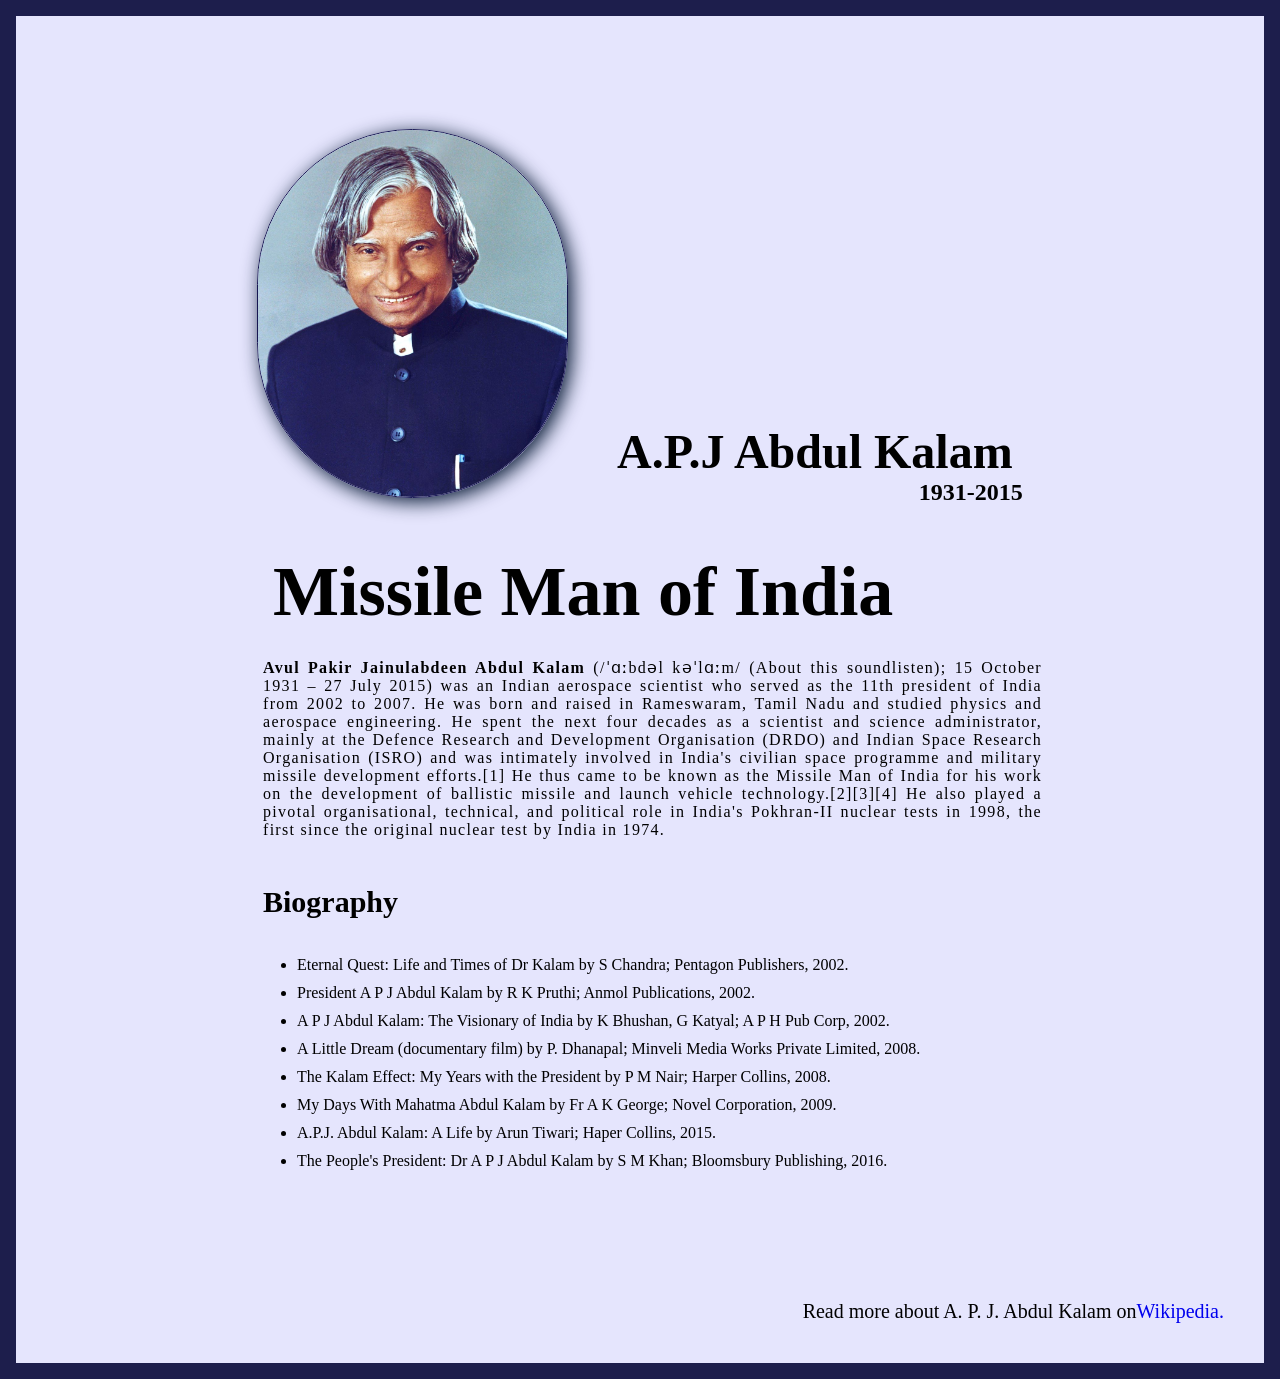
<file: 1.html>
<!DOCTYPE html>
<html lang="en">

<head>
    <meta charset="UTF-8">
    <meta name="viewport" content="width=device-width, initial-scale=1.0">
    <title>The Tribute Page Of Missile Man Of India</title>
    <link rel="stylesheet" href="1.css">

</head>

<body>
    <div class="full">
        <div class="pp">

            <div class="header">
                <div class="img"><img src=ap.jpg>
                </div>
                <div class="content">
                    <h1>A.P.J Abdul Kalam</h1>
                    <h4>1931-2015</h4>
                </div>
            </div>
            <div class="body">
                
                <div class="section1">
                    <h1>Missile Man of India</h1>
                </div>
                <section class="sec2">
                    <p><b>Avul Pakir Jainulabdeen Abdul Kalam </b>(/ˈɑːbdəl kəˈlɑːm/ (About this soundlisten); 15 October
                        1931 –
                        27
                        July 2015) was an Indian aerospace scientist who served as the 11th president of India from 2002 to
                        2007. He was born and raised in Rameswaram, Tamil Nadu and studied physics and aerospace
                        engineering. He
                        spent the next four decades as a scientist and science administrator, mainly at the Defence Research
                        and
                        Development Organisation (DRDO) and Indian Space Research Organisation (ISRO) and was intimately
                        involved in India's civilian space programme and military missile development efforts.[1] He thus
                        came
                        to be known as the Missile Man of India for his work on the development of ballistic missile and
                        launch
                        vehicle technology.[2][3][4] He also played a pivotal organisational, technical, and political role
                        in
                        India's Pokhran-II nuclear tests in 1998, the first since the original nuclear test by India in
                        1974.
                    </p>
                </section>
                <h2>Biography</h2>
                <div class="biography">
                    <ul>
                        <li>Eternal Quest: Life and Times of Dr Kalam by S Chandra; Pentagon Publishers, 2002.</li>
                        <li>President A P J Abdul Kalam by R K Pruthi; Anmol Publications, 2002.</li>
                        <li>A P J Abdul Kalam: The Visionary of India by K Bhushan, G Katyal; A P H Pub Corp, 2002.</li>
                        <li>A Little Dream (documentary film) by P. Dhanapal; Minveli Media Works Private Limited, 2008.
                        </li>
                        <li>The Kalam Effect: My Years with the President by P M Nair; Harper Collins, 2008.</li>
                        <li>My Days With Mahatma Abdul Kalam by Fr A K George; Novel Corporation, 2009.</li>
                        <li>A.P.J. Abdul Kalam: A Life by Arun Tiwari; Haper Collins, 2015.</li>
                        <li>The People's President: Dr A P J Abdul Kalam by S M Khan; Bloomsbury Publishing, 2016.</li>
                    </ul>
                </div>
            </div>
        </div>
            <div class="footer">
                Read more about A. P. J. Abdul Kalam on<a
                href="https://en.wikipedia.org/wiki/A._P._J._Abdul_Kalam">Wikipedia.</a>
            </div>

    </div>
</body>

</html>
</file>
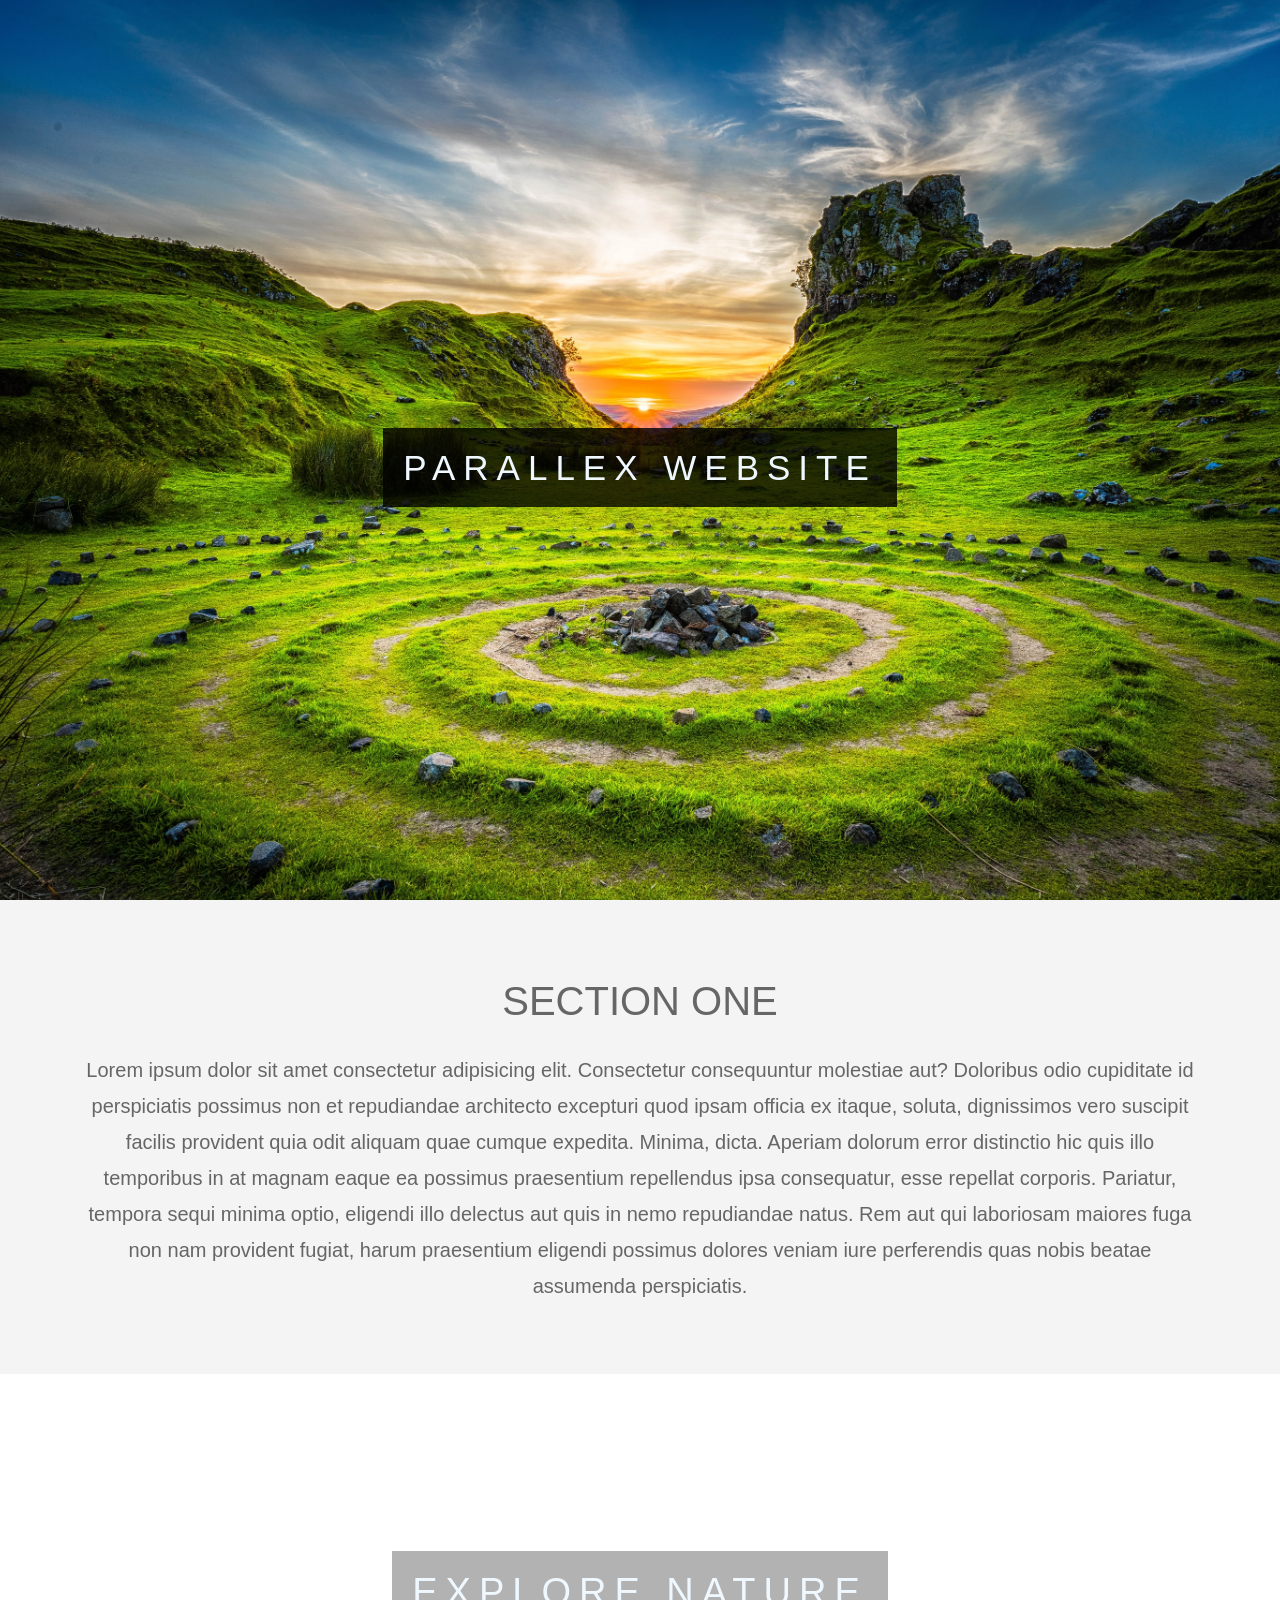
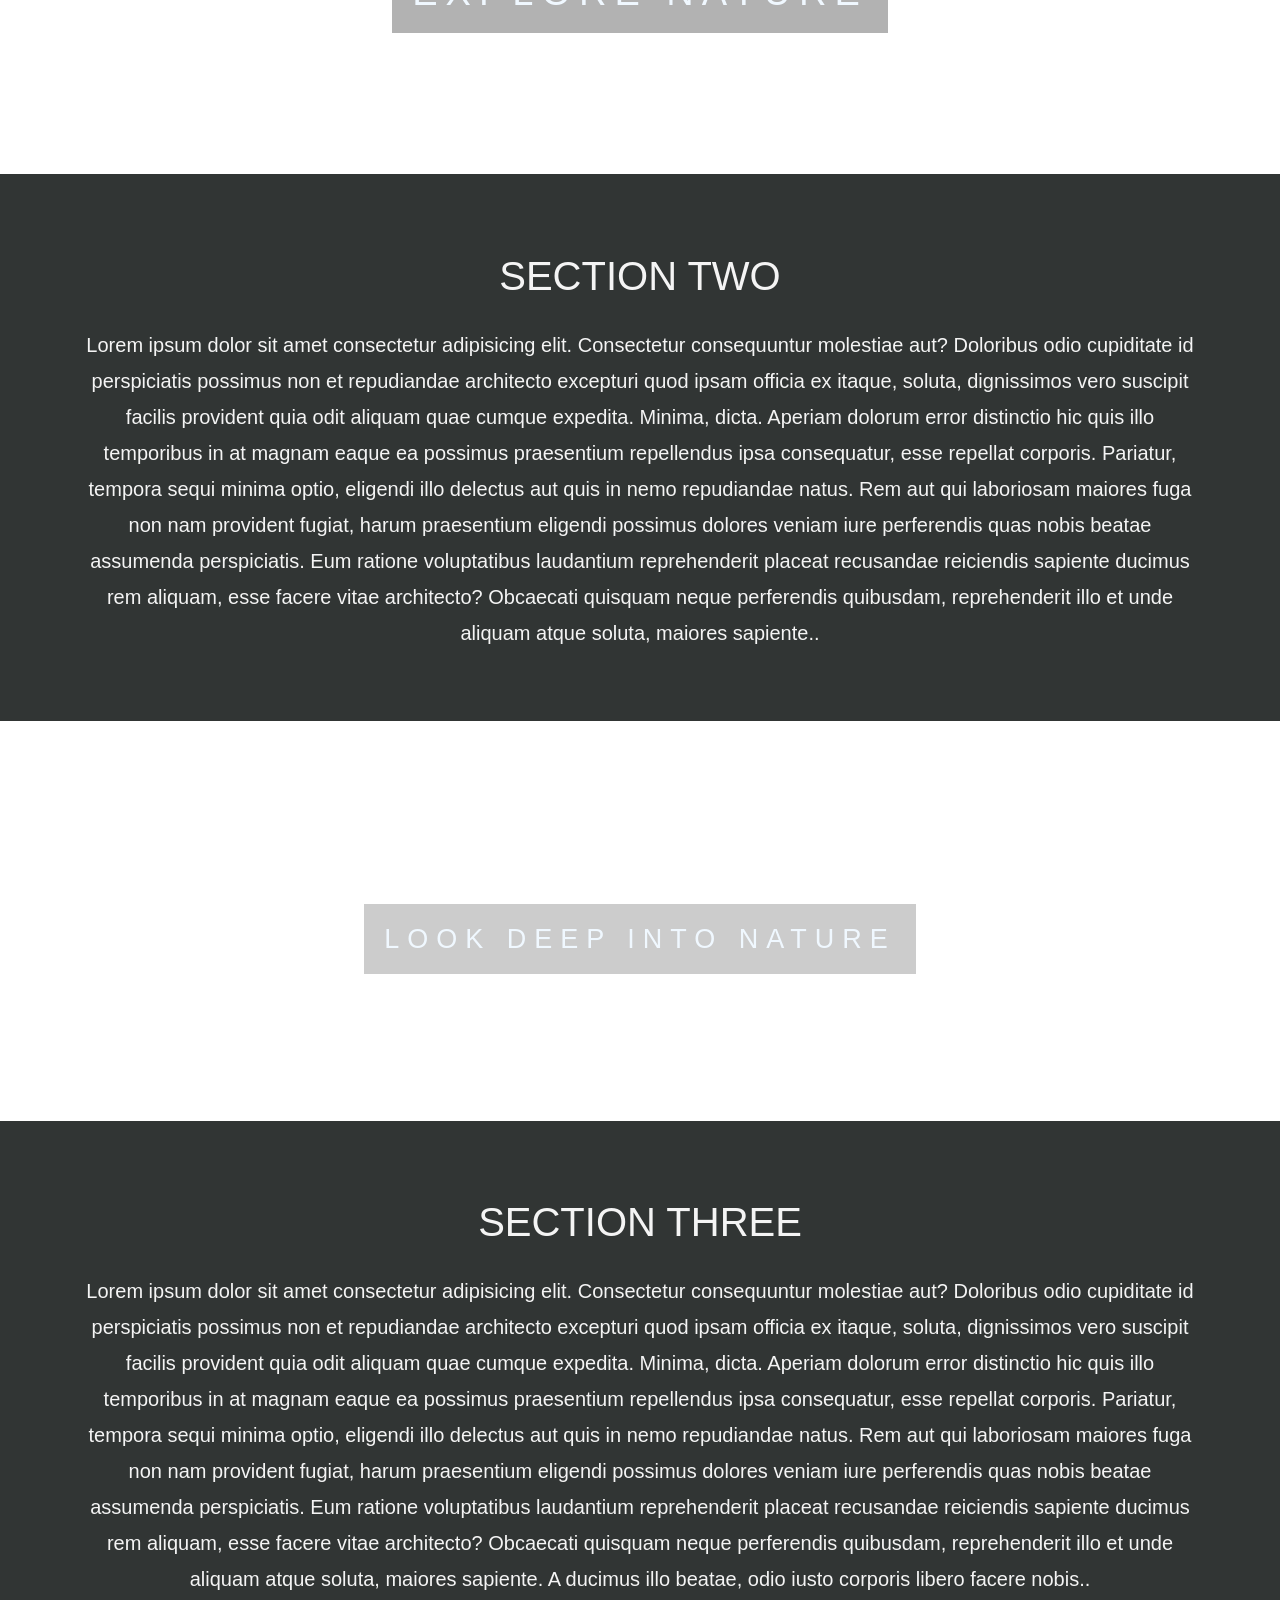
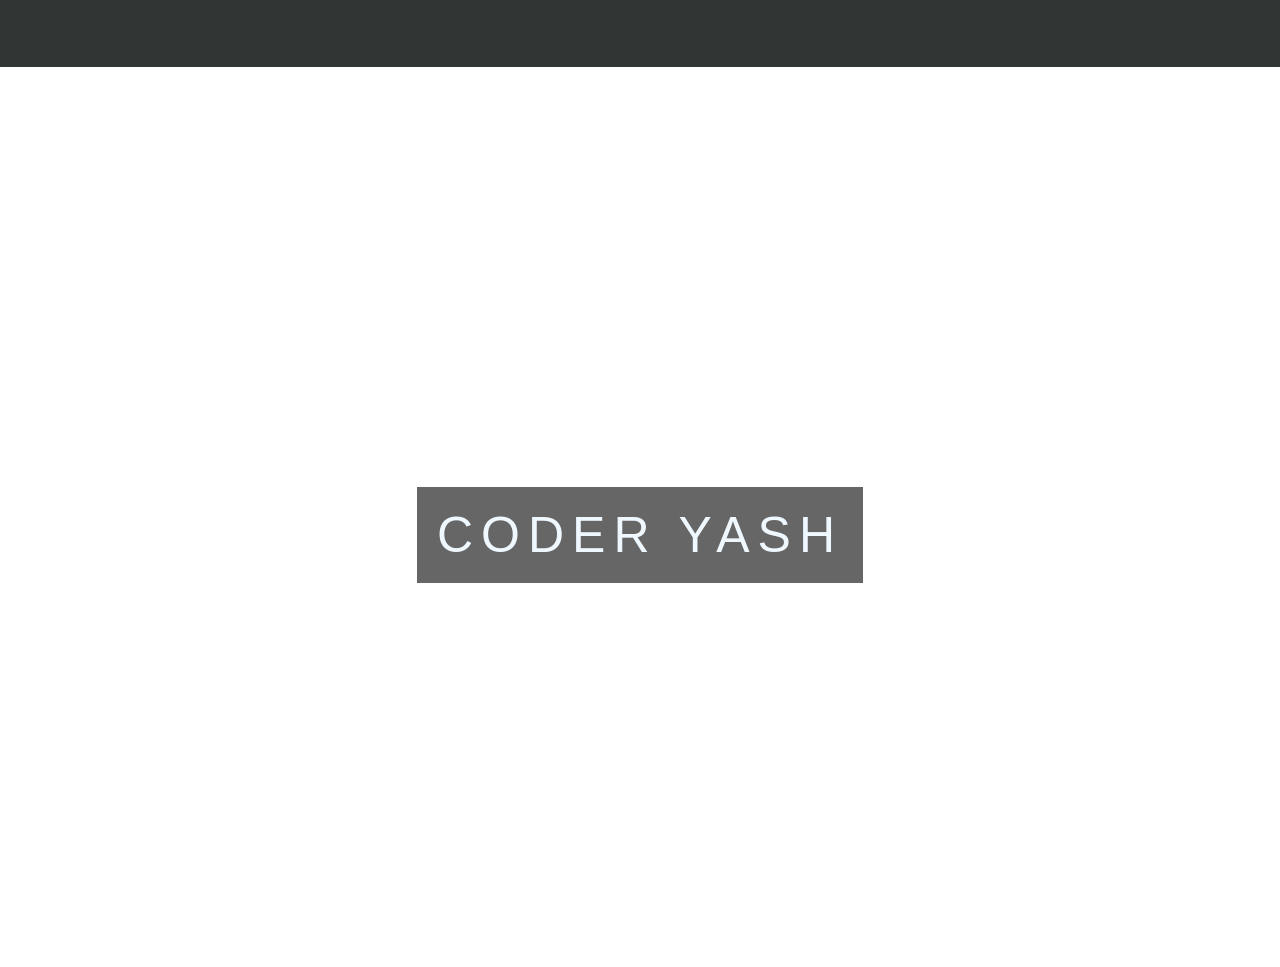
<file: 2.html>
<!DOCTYPE html>
<html lang="en">
<head>
    <meta charset="UTF-8">
    <meta name="viewport" content="width=device-width, initial-scale=1.0">
    <title>Parallex Website</title>
    <link rel="stylesheet" href="style.css">
</head>
<body>
    <section class="pimg1">
        <div class="parallex">
            <span class="text"> PARALLEX WEBSITE  </span>
        </div>
    </section>
        <section class="one set">
            <h1 >SECTION ONE</h1>
            <p>Lorem ipsum dolor sit amet consectetur adipisicing elit. Consectetur consequuntur molestiae aut? Doloribus odio cupiditate id perspiciatis possimus non et repudiandae architecto excepturi quod ipsam officia ex itaque, soluta, dignissimos vero suscipit facilis provident quia odit aliquam quae cumque expedita. Minima, dicta. Aperiam dolorum error distinctio hic quis illo temporibus in at magnam eaque ea possimus praesentium repellendus ipsa consequatur, esse repellat corporis. Pariatur, tempora sequi minima optio, eligendi illo delectus aut quis in nemo repudiandae natus. Rem aut qui laboriosam maiores fuga non nam provident fugiat, harum praesentium eligendi possimus dolores veniam iure perferendis quas nobis beatae assumenda perspiciatis.</p>
    </section>
     <section class="pimg2">
        <div class="nature">
            <span class="text"> Explore Nature </span>
        </div>
    </section>
    <section class="two set">
            <h1 >SECTION TWO</h1>
            <p>Lorem ipsum dolor sit amet consectetur adipisicing elit. Consectetur consequuntur molestiae aut? Doloribus odio cupiditate id perspiciatis possimus non et repudiandae architecto excepturi quod ipsam officia ex itaque, soluta, dignissimos vero suscipit facilis provident quia odit aliquam quae cumque expedita. Minima, dicta. Aperiam dolorum error distinctio hic quis illo temporibus in at magnam eaque ea possimus praesentium repellendus ipsa consequatur, esse repellat corporis. Pariatur, tempora sequi minima optio, eligendi illo delectus aut quis in nemo repudiandae natus. Rem aut qui laboriosam maiores fuga non nam provident fugiat, harum praesentium eligendi possimus dolores veniam iure perferendis quas nobis beatae assumenda perspiciatis. Eum ratione voluptatibus laudantium reprehenderit placeat recusandae reiciendis sapiente ducimus rem aliquam, esse facere vitae architecto? Obcaecati quisquam neque perferendis quibusdam, reprehenderit illo et unde aliquam atque soluta, maiores sapiente..</p>
    </section>
    <section class="pimg3">
        <div class="deep">
            <span class="text"> Look Deep Into Nature </span>
        </div>
    </section>
    <section class="THREE set">
            <h1 >SECTION THREE</h1>
            <p>Lorem ipsum dolor sit amet consectetur adipisicing elit. Consectetur consequuntur molestiae aut? Doloribus odio cupiditate id perspiciatis possimus non et repudiandae architecto excepturi quod ipsam officia ex itaque, soluta, dignissimos vero suscipit facilis provident quia odit aliquam quae cumque expedita. Minima, dicta. Aperiam dolorum error distinctio hic quis illo temporibus in at magnam eaque ea possimus praesentium repellendus ipsa consequatur, esse repellat corporis. Pariatur, tempora sequi minima optio, eligendi illo delectus aut quis in nemo repudiandae natus. Rem aut qui laboriosam maiores fuga non nam provident fugiat, harum praesentium eligendi possimus dolores veniam iure perferendis quas nobis beatae assumenda perspiciatis. Eum ratione voluptatibus laudantium reprehenderit placeat recusandae reiciendis sapiente ducimus rem aliquam, esse facere vitae architecto? Obcaecati quisquam neque perferendis quibusdam, reprehenderit illo et unde aliquam atque soluta, maiores sapiente. A ducimus illo beatae, odio iusto corporis libero facere nobis..</p>
    </section>
    <section class="pimg4">
        <div class="coding">
            <span class="text"> CODER YASH </span>
        </div>
    </section>
    
</body>
</html>
</file>
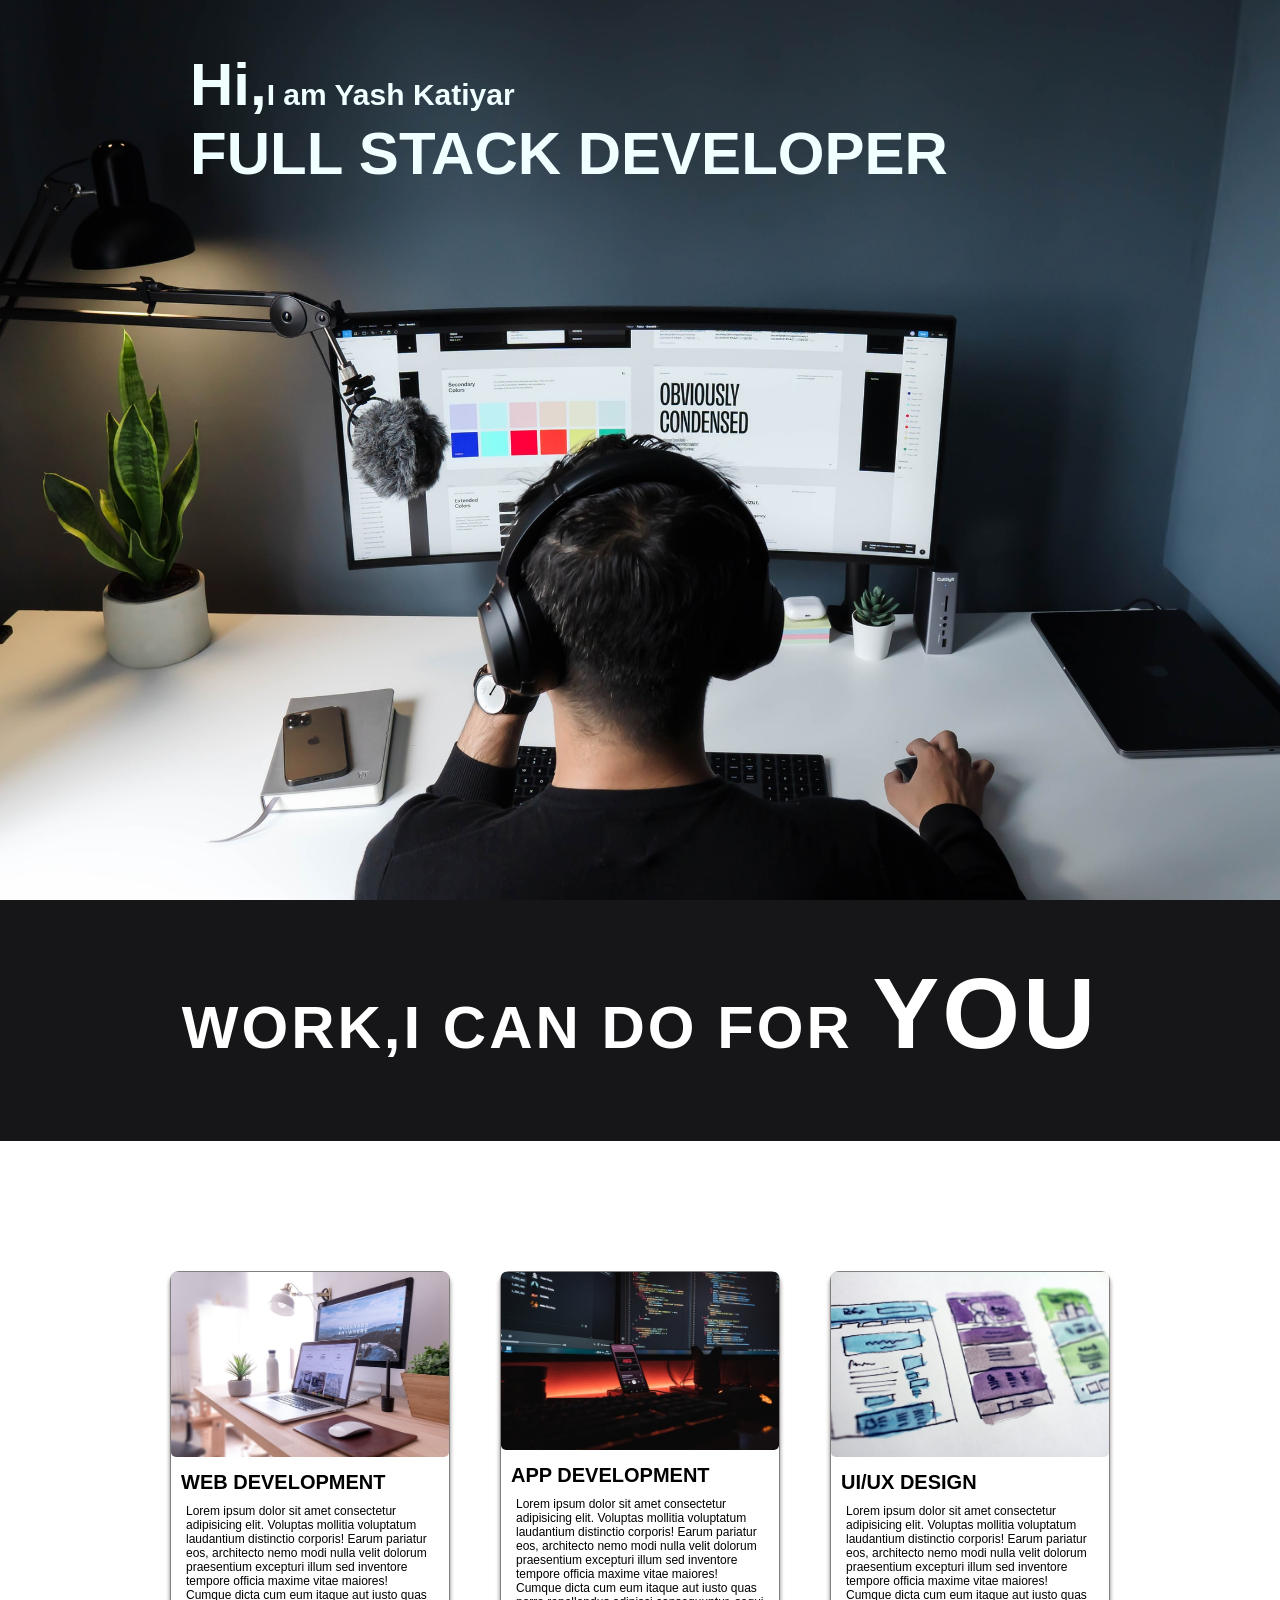
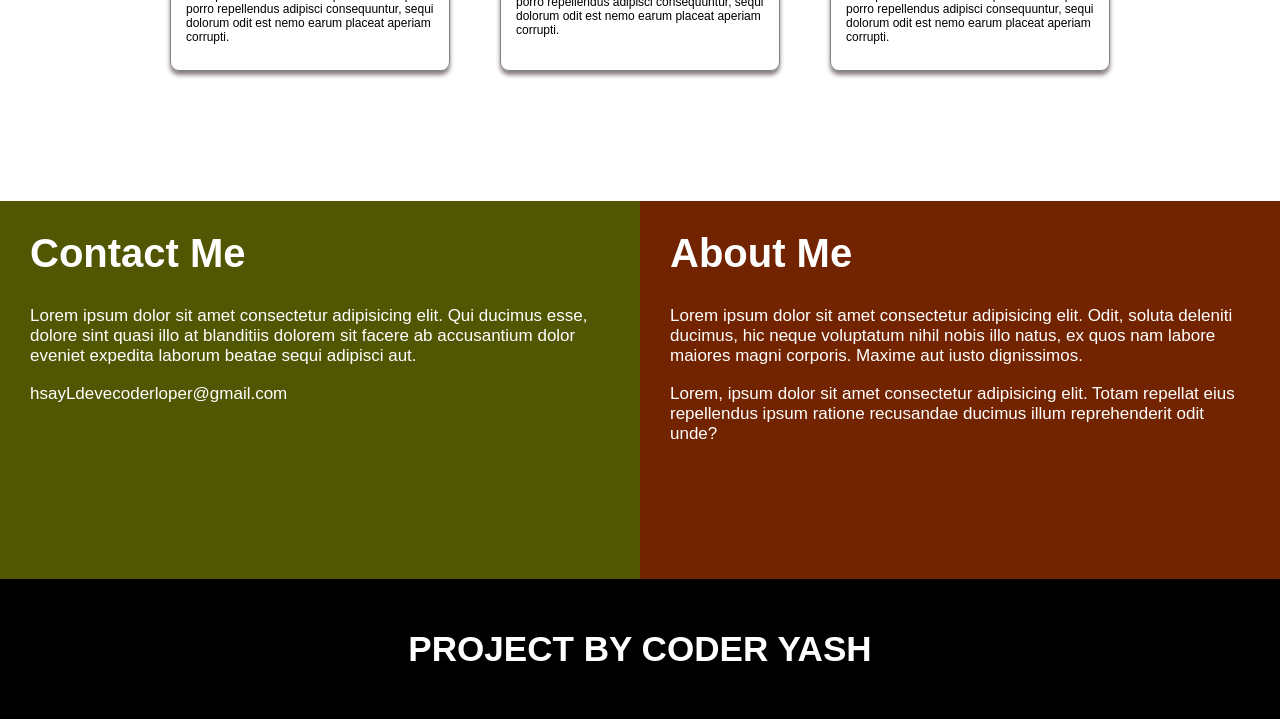
<file: 3.html.html>
<!DOCTYPE html>
<html lang="en">

<head>
    <meta charset="UTF-8">
    <meta name="viewport" content="width=device-width, initial-scale=1.0">
    <title>DEVELOPER|Landing Page</title>
    <link rel="stylesheet" href="3.css.css">
</head>

<body>
    <section class="first">
        <div class="text">
            <h2>Hi,<span>I am Yash Katiyar</span></h2>
            <h1>FULL STACK DEVELOPER</h1>
        </div>
    </section>
    <section class="second">
        <div class="textt">
            <h1>WORK,I CAN DO FOR <SPAN>YOU</SPAN></h1>
        </div>
    </section>
    <section class="third">
        <div class="card1">
            <section class="img">
                <img src="imgweb.jpg" alt="webdevelopment">
            </section>
            <section class="content">
                <h2>WEB DEVELOPMENT</h2>
                <P>Lorem ipsum dolor sit amet consectetur adipisicing elit. Voluptas mollitia voluptatum laudantium
                    distinctio corporis! Earum pariatur eos, architecto nemo modi nulla velit dolorum praesentium
                    excepturi illum sed inventore tempore officia maxime vitae maiores! Cumque dicta cum eum itaque aut
                    iusto quas porro repellendus adipisci consequuntur, sequi dolorum odit est nemo earum placeat
                    aperiam corrupti.
                </P>
            </section>
        </div>
        <div class="card1">
            <section class="img">
                <img src="imgapp.jpg" alt="webdevelopment">
            </section>
            <section class="content">
                <h2>APP DEVELOPMENT</h2>
                <P>Lorem ipsum dolor sit amet consectetur adipisicing elit. Voluptas mollitia voluptatum laudantium
                    distinctio corporis! Earum pariatur eos, architecto nemo modi nulla velit dolorum praesentium
                    excepturi illum sed inventore tempore officia maxime vitae maiores! Cumque dicta cum eum itaque aut
                    iusto quas porro repellendus adipisci consequuntur, sequi dolorum odit est nemo earum placeat
                    aperiam corrupti.
                </P>
            </section>
        </div>
        <div class="card1">
            <section class="img">
                <img src="imgui.jpg" alt="webdevelopment">
            </section>
            <section class="content">
                <h2>UI/UX DESIGN</h2>
                <P>Lorem ipsum dolor sit amet consectetur adipisicing elit. Voluptas mollitia voluptatum laudantium
                    distinctio corporis! Earum pariatur eos, architecto nemo modi nulla velit dolorum praesentium
                    excepturi illum sed inventore tempore officia maxime vitae maiores! Cumque dicta cum eum itaque aut
                    iusto quas porro repellendus adipisci consequuntur, sequi dolorum odit est nemo earum placeat
                    aperiam corrupti.
                </P>
            </section>
        </div>
    </section>
    <section class="four">
        <div class="box1">
            <h1>Contact Me</h1>
            <p>Lorem ipsum dolor sit amet consectetur adipisicing elit. Qui ducimus esse, dolore sint quasi illo at blanditiis dolorem sit facere ab accusantium dolor eveniet expedita laborum beatae sequi adipisci aut.</p>
            <br>
            <p>hsayLdevecoderloper@gmail.com</p>
        </div>
        <div class="box2">
            <h1>About Me</h1>
            <p>Lorem ipsum dolor sit amet consectetur adipisicing elit. Odit, soluta deleniti ducimus, hic neque voluptatum nihil nobis illo natus, ex quos nam labore maiores magni corporis. Maxime aut iusto dignissimos.</p>
            <br>
            <p>Lorem, ipsum dolor sit amet consectetur adipisicing elit. Totam repellat eius repellendus ipsum ratione recusandae ducimus illum reprehenderit odit unde?</p>
        </div>
    </section>
    <section class="five">
        <h3>PROJECT BY CODER YASH</h3>
    </section>
</body>

</html>
</file>
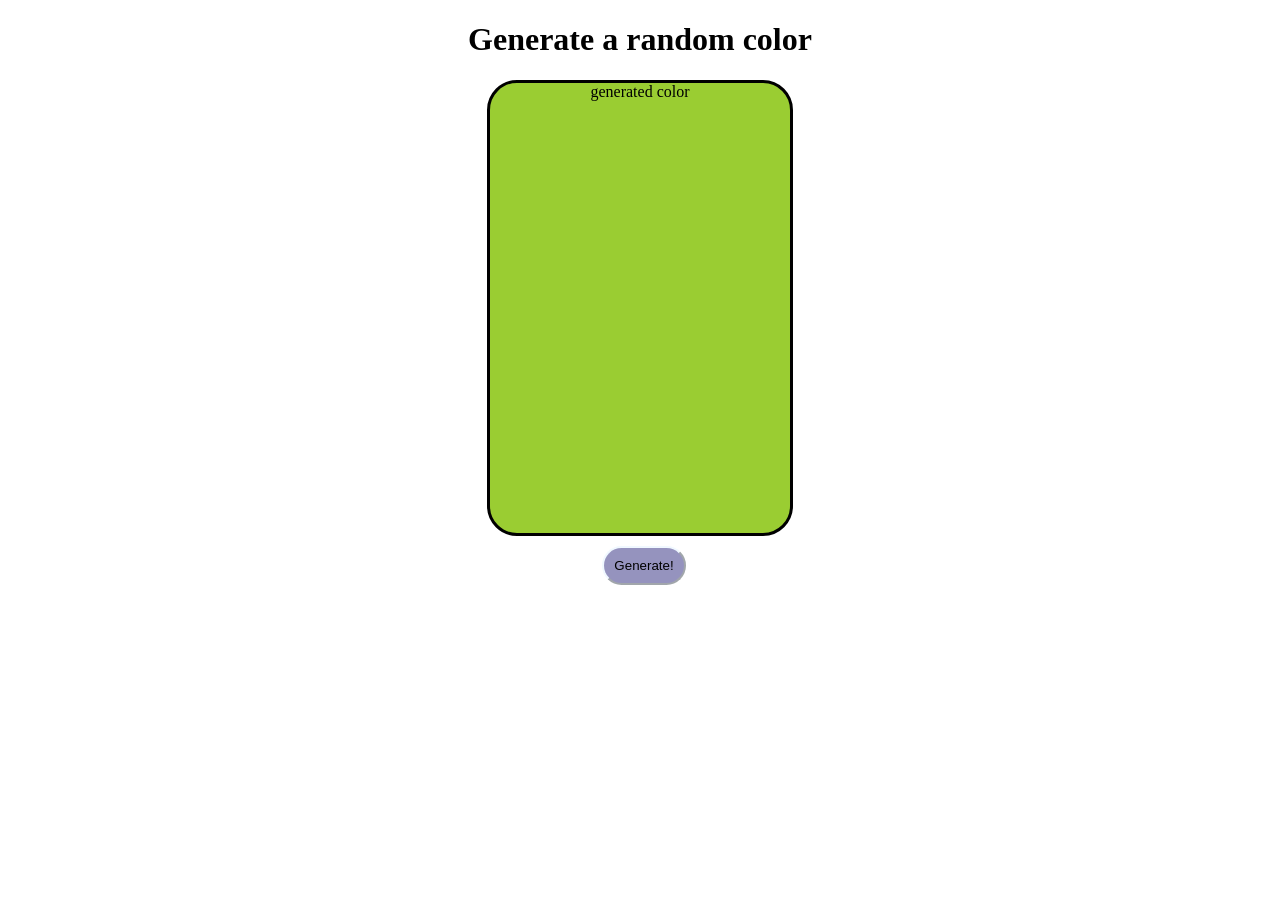
<file: activity.html>
<!DOCTYPE html>
<html lang="en">
<head>
    <meta charset="UTF-8">
    <meta name="viewport" content="width=device-width, initial-scale=1.0">
    <title>Color Picker</title>
    <link rel="stylesheet" href="activity.css">
</head>
<body>
    <h1>Generate a random color</h1>
    <div class="box">generated color</div>&nbsp;
    <button>Generate!</button>
    <script src="activity.js"></script>
</body>
</html>
</file>
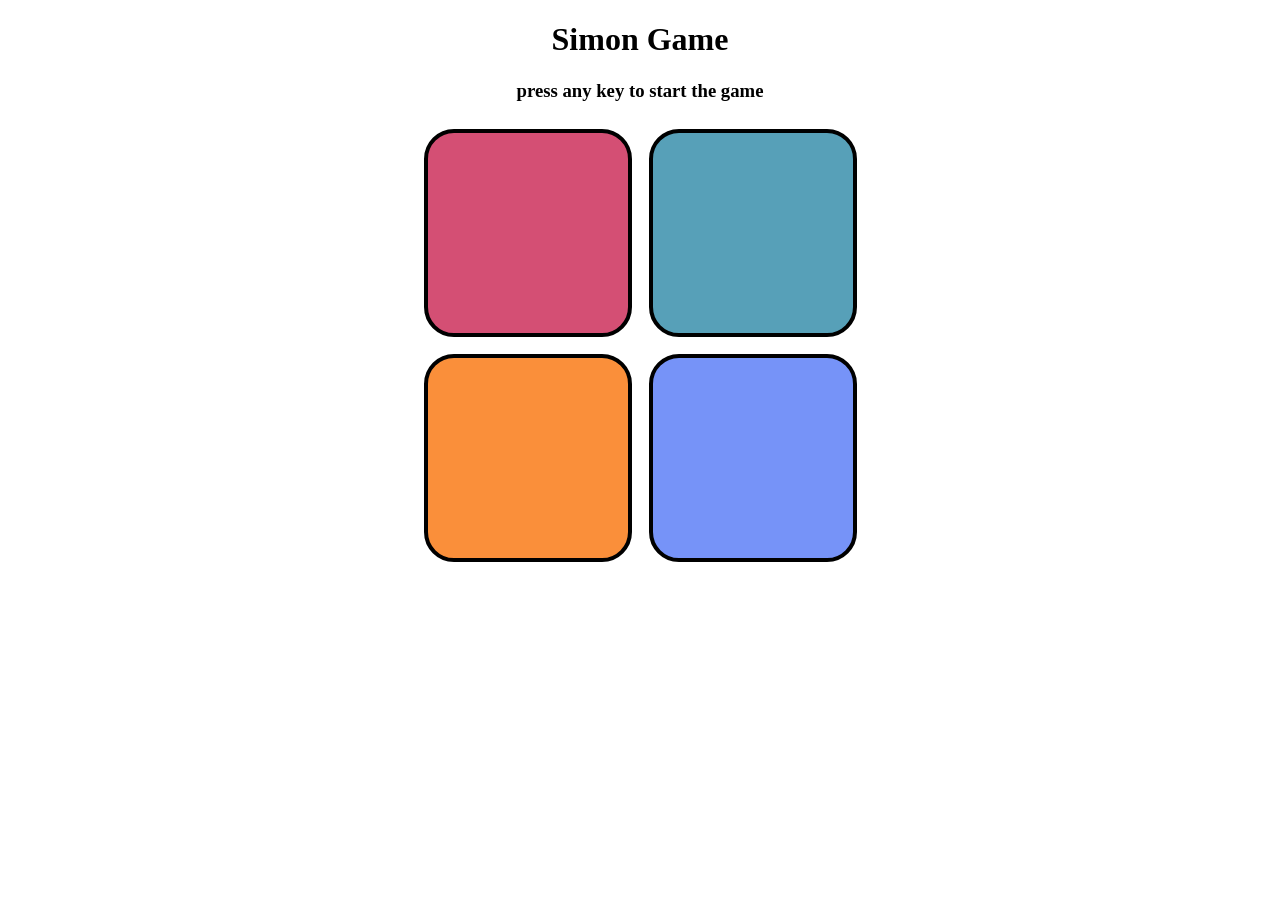
<file: simon.html>
<!DOCTYPE html>
<html lang="en">
<head>
    <meta charset="UTF-8">
    <meta name="viewport" content="width=device-width, initial-scale=1.0">
    <title>Simon Game</title>
    <link rel="stylesheet" href="simon.css">
</head>
<body>
    <h1>Simon Game</h1>
    <h3>press any key to start the game</h3>
    <div class="btn-container">
        <div class="btn red" id="red" type="button"></div>
        <div class="btn yellow" id="yellow" type="button"></div>
        <div class="btn green" id="green" type="button"></div>
        <div class="btn purple" id="purple" typr="button"></div>
    </div>
    <script src="simon.js"></script>
</body>
</html>
</file>
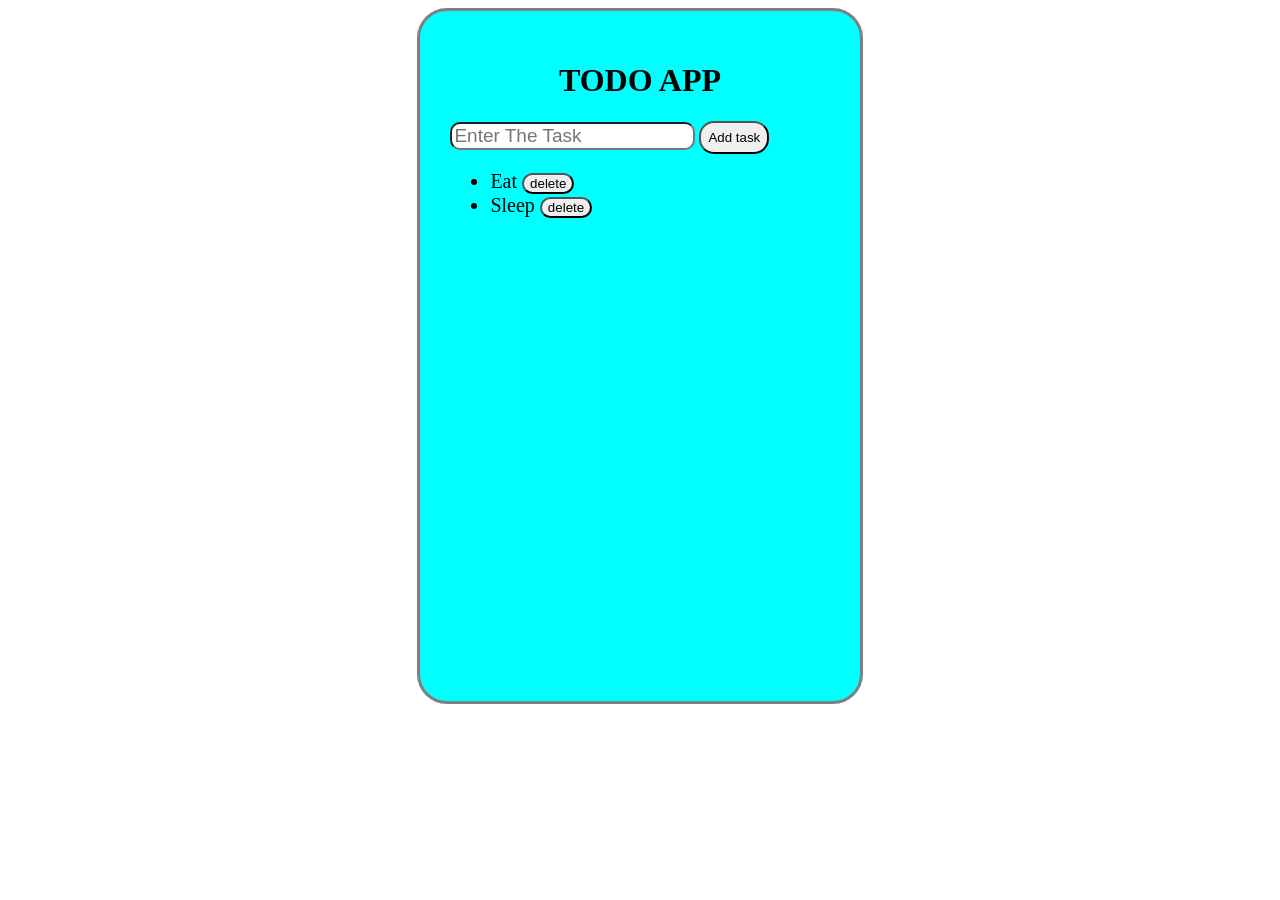
<file: todoApp.html>
<!DOCTYPE html>
<html lang="en">
<head>
    <meta charset="UTF-8">
    <meta name="viewport" content="width=device-width, initial-scale=1.0">
    <title>Todo List</title>
    <link rel="stylesheet" href="todoApp.css">
</head>
<body>
    <div class="todo">
        <h1>TODO APP</h1>
    <input class="inp" placeholder="Enter The Task">
    <button class="btn">Add task</button>
    <ul >
        <li>Eat <button class="delete ">delete</button></li>
        <li>Sleep <button class="delete">delete</button></li>
    </ul>
    </div>
    
    <script src="todoApp.js"></script>
</body>
</html>
</file>
<file: 1.css>
* {
     margin: 0;
     padding: 0;
     box-sizing: border-box;
 }

 .full {
     background-color: #E5E5FD;
     border: 16px solid #1D1E4C;
     min-height: 100vh;


 }

 .pp {
     max-width: 900vw;
     margin: 0 auto;
     padding-left: 222px;
     padding-right: 222px;
 }

 .header {

     display: flex;
     justify-content: space-around;

     align-items: flex-end;



 }

 .img img {
     width: 311px;
     height: 369px;
     border-radius: 170px;
     margin-top: 113px;
     border: 1px solid rgb(22, 22, 82);
     box-shadow: 4px 4px 19px #061833;
     overflow: hidden;
 }


 .content {
     margin-top: 40px;


 }

 h1 {
     font-size: 48px;
     line-height: 20px;
     font-weight: 750;
     font-family: Inter;
     color: rgb(0, 0, 0);
     margin: 10px;

 }

 h4 {
     font-family: Inter;
     font-size: 24px;
     line-height: 20px;
     font-weight: 600;
     margin-top: 20px;
     text-align: end;
     color: rgb(0, 0, 0);
 }

 .section1 h1 {
     padding-left: 25px;
     padding-bottom: 46px;
     margin-top: 80px;
     font-size: 70px;
     font-weight: 900;

 }

 .sec2 p {

     padding-left: 25px;
     padding-bottom: 46px;
     letter-spacing: 1.3px;
     text-align: justify;
 }

 h2 {
     font-weight: 900;
     padding-left: 25px;
     padding-bottom: 27px;
     font-size: 30px;


 }

 .biography li {
     margin: 10px;

 }

 .biography ul {
     padding-left: 49px;
     margin-bottom: 90px;

 }

 .footer a {
     text-decoration: none;
 }

 .footer {
     text-align: end;
     padding: 40px;
     font-size: 20px;
 }

 .body {
     max-width: 900vw;

 }
</file>
<file: style.css>
html,
body {
    margin: 0;
    height: 100%;
    font-size: 20px;
    font-family: "lato", sans-serif;
    font-weight: 400;
    line-height: 1.8em;

}

.pimg1 {
    background-image: url(image1.jpg);
    min-height: 100%;

}

.pimg2 {
    background-image: url(image2.jpg);
    min-height: 400px;

}

.pimg3 {
    background-image: url(image3.jpg);
    min-height: 400px;
}

.pimg4 {
    background-image: url(image1.jpg);
    min-height: 100%;

}

.pimg1,
.pimg2,
.pimg3,
.pimg4 {

    position: relative;
    background-position: center;
    background-size: cover;
    background-repeat: no-repeat;
    background-attachment: fixed;
}

.parallex {

    position: absolute;
    color: aliceblue;
    top: 50%;
    width: 100%;
    font-size: 35px;
    letter-spacing: 8px;
    text-align: center;
    text-transform: uppercase;
}

.parallex span {
    background-color: rgba(1, 1, 1, .8);
    padding: 20px;
}

.nature {
    position: absolute;
    color: aliceblue;
    top: 50%;
    width: 100%;
    font-size: 38px;
    letter-spacing: 8px;
    text-align: center;
    text-transform: uppercase;
}

.deep{
    position: absolute;
    color: aliceblue;
    top: 50%;
    width: 100%;
    font-size: 27px;
    letter-spacing: 8px;
    text-align: center;
    text-transform: uppercase;
}
.coding {
    position: absolute;
    color: aliceblue;
    top: 50%;
    width: 100%;
    font-size: 50px;
    letter-spacing: 8px;
    text-align: center;
    text-transform: uppercase;
}

.nature span {
    background-color: rgba(1, 1, 1, .3);
    padding: 20px;
}
.deep span {
    background-color: rgba(1, 1, 1, .2);
    padding: 20px;
}
.coding span {
    background-color: rgba(1, 1, 1, .6);
    padding: 20px;
}

.set {
    text-align: center;
    padding: 50px 80px;

    color: #F4F4F4;
    background-color: #313534;
}

h1 {
    font-size: 40px;
    font-weight: 400;
}

.one {
    background-color: #F4F4F4;
    color: #666666;
}
</file>
<file: 3.css.css>
* {
    margin: 0;
    padding: 0;
    box-sizing: border-box;
}

.first {
    background-image: url(img1.jpg);
    background-position: center;
    background-size: cover;
    background-repeat: no-repeat;
    margin: 0 auto;
    min-height: 100vh;
}

.text {
    font-size: 40px;
    color: azure;
    margin: 0 auto;
max-width: 900px;
padding-top: 50px;
    font-weight: 100;
    font-family: "lato", sans-serif;
}

.text span {
    font-size: 30px;
}

.textt {
    font-size: 40px;
    color: #FFFFFF;
    padding: 93px 0px;
    margin: 0px auto;
    text-align: center;
    font-weight: 100;
    background-color: #161619;
    letter-spacing: 3px;
    line-height: 100%;
    font-family: "lato", sans-serif;
}

.textt span {
    font-size: 100px;
    padding-top: 40px;
}
.third{
    display: flex;
    flex-wrap: nowrap;
    justify-content: center;
    align-items: center;
    gap: 50px;
}
.card1 {
  border: 1px solid grey;
  box-shadow:0px 4px 4px #887e7e;
margin: 130px 0px;
  width: 280px;
  height: 400px;
  border-radius: 9px;
   font-weight: 100;
    font-family: "lato", sans-serif;
    transition: .3s;
}
@media (max-width: 440px) {
            .third{
               flex-wrap: wrap;
               margin: none;
 }
        }

.card1:hover{
    transform: scale(1.04);
    box-shadow: none;
    cursor: pointer;
    box-shadow:0px 4px 4px #040404;
    transition: .3s;
}
.img img{
    width: 278px;
    border-radius: 5px;
}
.content h2{
    font-size: 20px;
    padding: 10px;
}
.content p{
    font-size: 12px;
    padding:0px 15px;
}
.four{
display: flex;
}
.box1{
    background-color: #515603;
    color: #ffffff;
width: 770px;
height: 378px;
 font-weight: 100;
    font-family: "lato", sans-serif;
}
.box1 h1{
    font-size: 40px;
    padding: 30px;
}
.box1 p{
    font-size: 17px;
    padding: 0px 30px;
}
.box2{
    background-color: #722300;
    color: #ffffff;
    width: 770px;
height: 378px;
 font-weight: 100;
    font-family: "lato", sans-serif;
}
.box2 h1{
    font-size: 40px;
    padding: 30px;
}
.box2 p{
    font-size: 17px;
    padding: 0px 30px;
}
.five{
     font-weight: 50px;
    font-family: "lato", sans-serif;
    font-size: 30px;
    padding: 50px;
    color: #ffffff;
    background-color: black;
    text-align: center;
}
</file>
<file: activity.css>
body{
    text-align: center;
}

.box{
    border: 3px solid black;
    border-radius: 30px;
    background-color: yellowgreen;
    height: 50vh;
    width: 300px;
    margin: auto;
}
button{
    border-radius: 20px;
    border-color: aliceblue;
    background-color: color-mix(in xyz-d50,rgb(46, 17, 6) 30%, rgb(131, 131, 209) 40%);
    padding: 10px;
    margin-top: 10px;
}
</file>
<file: simon.css>
body{
    text-align: center;
}
.btn-container{
    width: 450px ;
    height: 450px;
    display: flex;
    flex-direction: row;
    flex-wrap: wrap;
    justify-content: space-around;
    align-items: center;
    margin: auto;
}
.btn{
    border: 4px solid black;
    width: 200px;
    height: 200px;
    border-radius: 30px;
}
.red{
    background-color: #D44F74;
}
.yellow{
    background-color: #57A0B8;
}
.green{
    background-color: #FA8F3A;
}
.purple{
    background-color: #7693F8;
}
.flash{
    background-color: white;
}
.userflash{
    background-color: green;
}
</file>
<file: todoApp.css>
.todo{
    background-color: aqua;
    height: 70vh;
    width: 30%;
    border: 3px solid gray ;
    border-radius: 30px;
    margin: auto;
    padding: 30px;
}
.todo h1{
    text-align: center;
}
.inp{
    border-radius: 10px;
    font-size: 19px;
}
.btn{
    border-radius: 15px;
    padding: 7px;
}
.delete{
    border-radius: 15px;
}
.todo ul li{
    font-size:20px;
}
</file>
